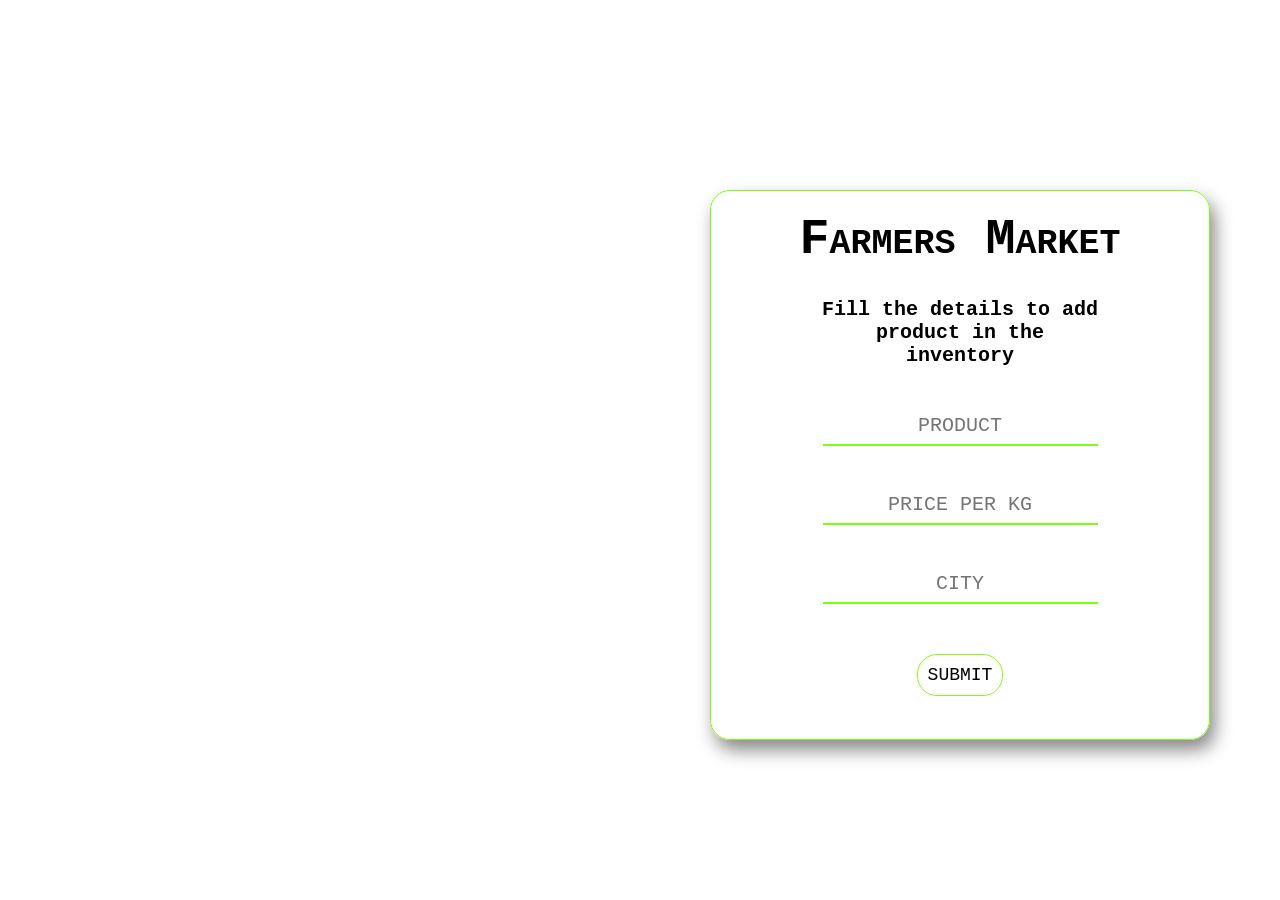
<file: Farmers Market/addpro.html>
<!DOCTYPE html>
<html lang="en">
	<head>
		<meta charset="UTF-8">
		<meta name="author" content="Ajai_qmar">
		<meta name="viewport" content="width = device-width , initial-scale = 1.0"> 
		<title> FARMERS MARKET </title>
		<link rel="stylesheet" href="CSS/addpro.css">
	</head>
	<body>
		<div id="container">
			<h1> Farmers Market </h1>
			<h2> Fill the details to add product in the inventory </h2>
			<div class="input">
				<input id="product" type="text" placeholder="PRODUCT"></input>
			</div>
			<div class="input">
				<input id="value" type="tel" placeholder="PRICE PER KG" oninput="check_numbers()"></input>
				<div id="price"></div>
			</div>
			<div class="input">
				<input id="location" type="text" placeholder="CITY" oninput=""></input>
			</div>
			<a href="">SUBMIT</a>
		</div>
		<script src="JAVASCRIPT/addpro.js"></script>
	</body>
</html>
</file>
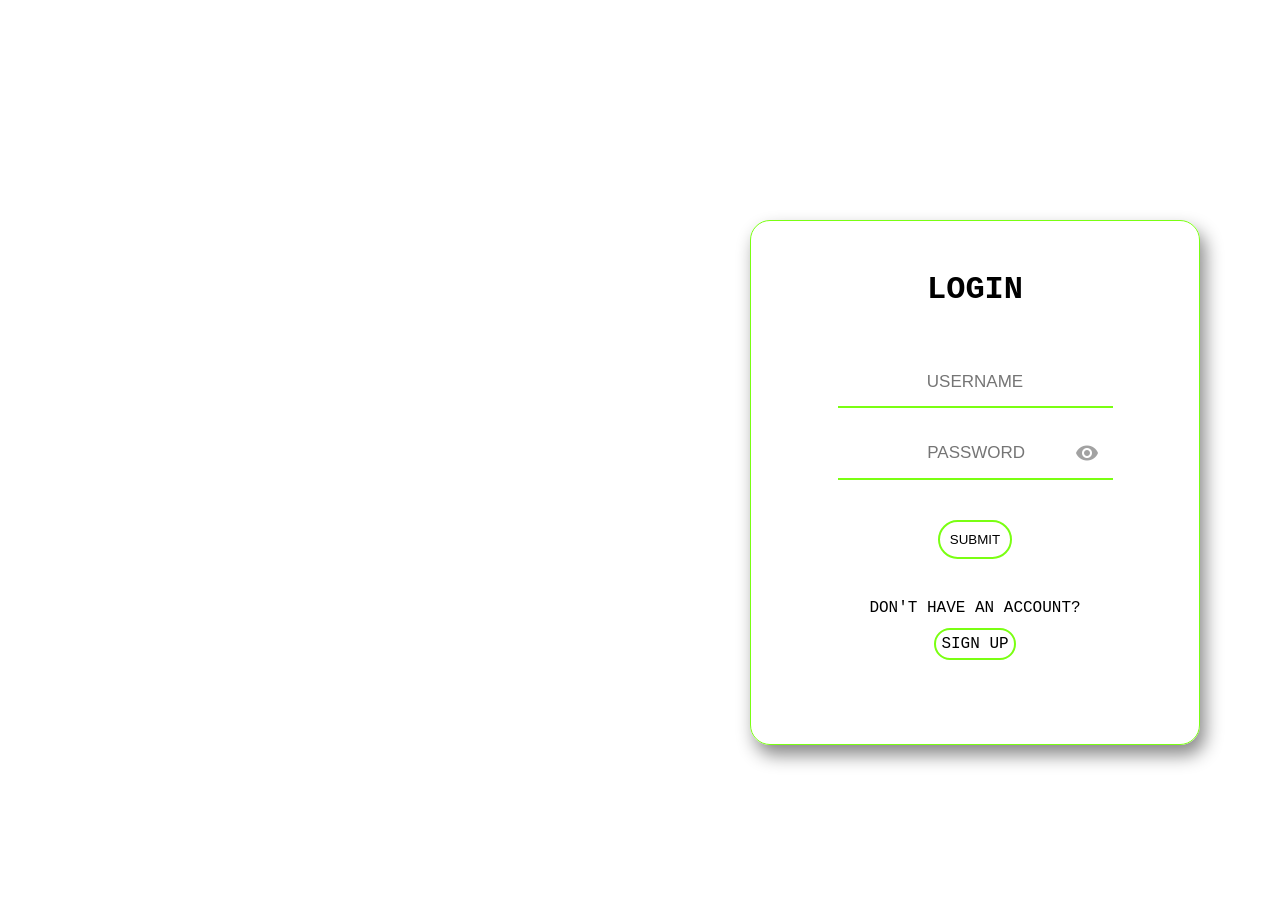
<file: Farmers Market/login.html>
<!DOCTYPE html>
<html>
	<head>
		<meta charset="UTF-8">
		<meta name="author" content="AJAY KUMAR">
		<meta name="viewport" content="width=device-width , initial-scale=1.0">
		<meta name="description" content="Electronic market for Farmers">
		<title>FARMERS MARKET</title>
		<link rel="stylesheet" href="CSS/login.css">
		<link rel="stylesheet" href="https://fonts.googleapis.com/icon?family=Material+Icons"/>
	</head>
	<body>
		<div id="container">
			<h1> LOGIN </h1>
			<form method="POST" action="valid.php">
				<input type="text" id="username" name="username" placeholder="USERNAME" required></input><br>
				<div id="icon">
					<input type="password" id="password" name="password" placeholder="PASSWORD" required ></input>
					<span class="material-icons" onclick="toggle_visibility()" id="material">visibility</span>
				</div>
				<div id="submit_box">
					<input type="submit" id="submit"></input>
				</div>
			</form>
			<p id="alert"></p>
			<p> DON'T HAVE AN ACCOUNT? <br><br><a href="signup.html" id="sign">SIGN UP</a> </p>
		</div>
		<script src="JAVASCRIPT/login.js"></script>
	</body>
</html>
</file>
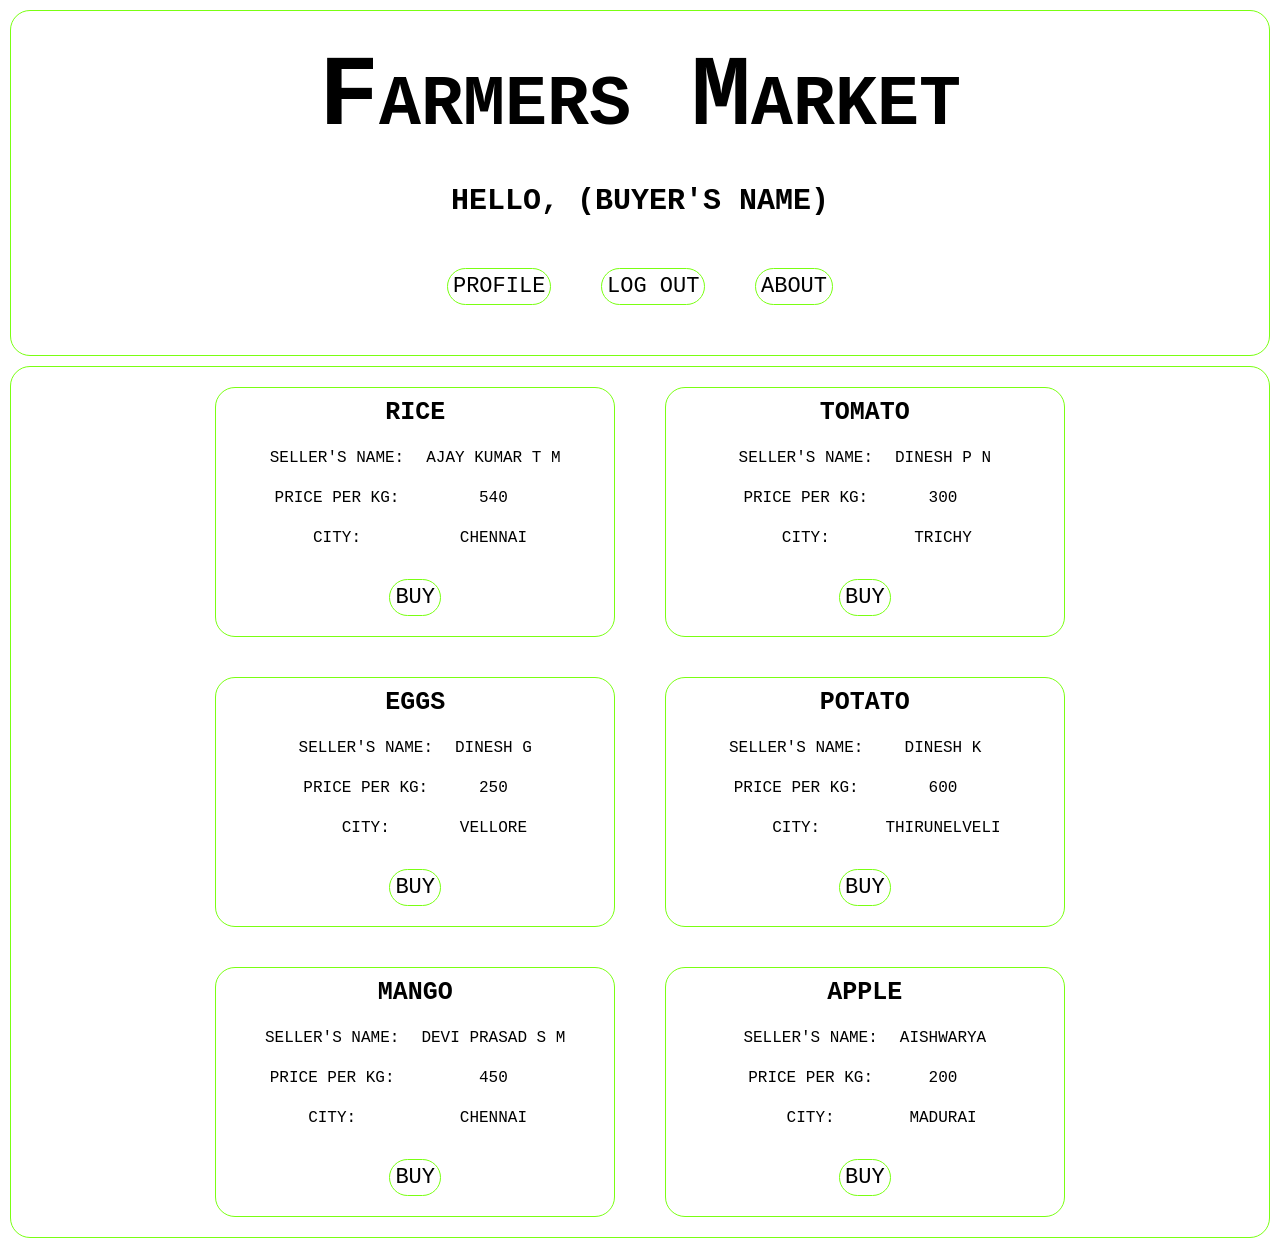
<file: Farmers Market/mainproduct.html>
<!DOCTYPE html>
<html lang="en">
	<head>
		<meta charset="UTF-8">
		<title>FARMERS MARKET</title>
		<meta name="author" content="ajai_qmar">
		<meta name="description" content="Electronic market for farmers">
		<meta name="viewport" content="initial-scale = 1.0 , width = screen-width">
		<link rel="stylesheet" href="CSS/mainproduct.css">
	</head>
	<body>
		<div id="header">
			<h1>Farmers Market</h1>
			<h2>HELLO, (BUYER'S NAME)</h2>
			<nav>
				<a href="profile.html">PROFILE</a>
				<a href="index.html">LOG OUT</a>
				<a href="https://en.wikipedia.org/wiki/Farmers%27_market">ABOUT</a>
		</div>
		<div id="container">
			<center>
				<div id="products">
					<h3>RICE</h3>
					<table>
						<tr>
							<td>SELLER'S NAME: </td>
							<td class="values">AJAY KUMAR T M</td>
						</tr>
						<tr>
							<td>PRICE PER KG:</td>
							<td class="values">540</td>
						</tr>
						<tr>
							<td>CITY:</td>
							<td class="values">CHENNAI</td>
						</tr>
					</table>
					<a href="">BUY</a>
				</div>
				<div id="products">
					<h3>TOMATO</h3>
					<table>
						<tr>
							<td>SELLER'S NAME: </td>
							<td class="values">DINESH P N</td>
						</tr>
						<tr>
							<td>PRICE PER KG:</td>
							<td class="values">300</td>
						</tr>
						<tr>
							<td>CITY:</td>
							<td class="values">TRICHY</td>
						</tr>
					</table>
					<a href="">BUY</a>
				</div>
				<div id="products">
					<h3>EGGS</h3>
					<table>
						<tr>
							<td>SELLER'S NAME: </td>
							<td class="values">DINESH G</td>
						</tr>
						<tr>
							<td>PRICE PER KG:</td>
							<td class="values">250</td>
						</tr>
						<tr>
							<td>CITY:</td>
							<td class="values">VELLORE</td>
						</tr>
					</table>
					<a href="">BUY</a>
				</div>
				<div id="products">
					<h3>POTATO</h3>
					<table>
						<tr>
							<td>SELLER'S NAME: </td>
							<td class="values">DINESH K</td>
						</tr>
						<tr>
							<td>PRICE PER KG:</td>
							<td class="values">600</td>
						</tr>
						<tr>
							<td>CITY:</td>
							<td class="values">THIRUNELVELI</td>
						</tr>
					</table>
					<a href="">BUY</a>
				</div>
				<div id="products">
					<h3>MANGO</h3>
					<table>
						<tr>
							<td>SELLER'S NAME: </td>
							<td class="values">DEVI PRASAD S M</td>
						</tr>
						<tr>
							<td>PRICE PER KG:</td>
							<td class="values">450</td>
						</tr>
						<tr>
							<td>CITY:</td>
							<td class="values">CHENNAI</td>
						</tr>
					</table>
					<a href="">BUY</a>
				</div>
				<div id="products">
					<h3>APPLE</h3>
					<table>
						<tr>
							<td>SELLER'S NAME: </td>
							<td class="values">AISHWARYA</td>
						</tr>
						<tr>
							<td>PRICE PER KG:</td>
							<td class="values">200</td>
						</tr>
						<tr>
							<td>CITY:</td>
							<td class="values">MADURAI</td>
						</tr>
					</table>
					<a href="">BUY</a>
				</div>
			</center>
		</div>
	</body>
</html>
</file>
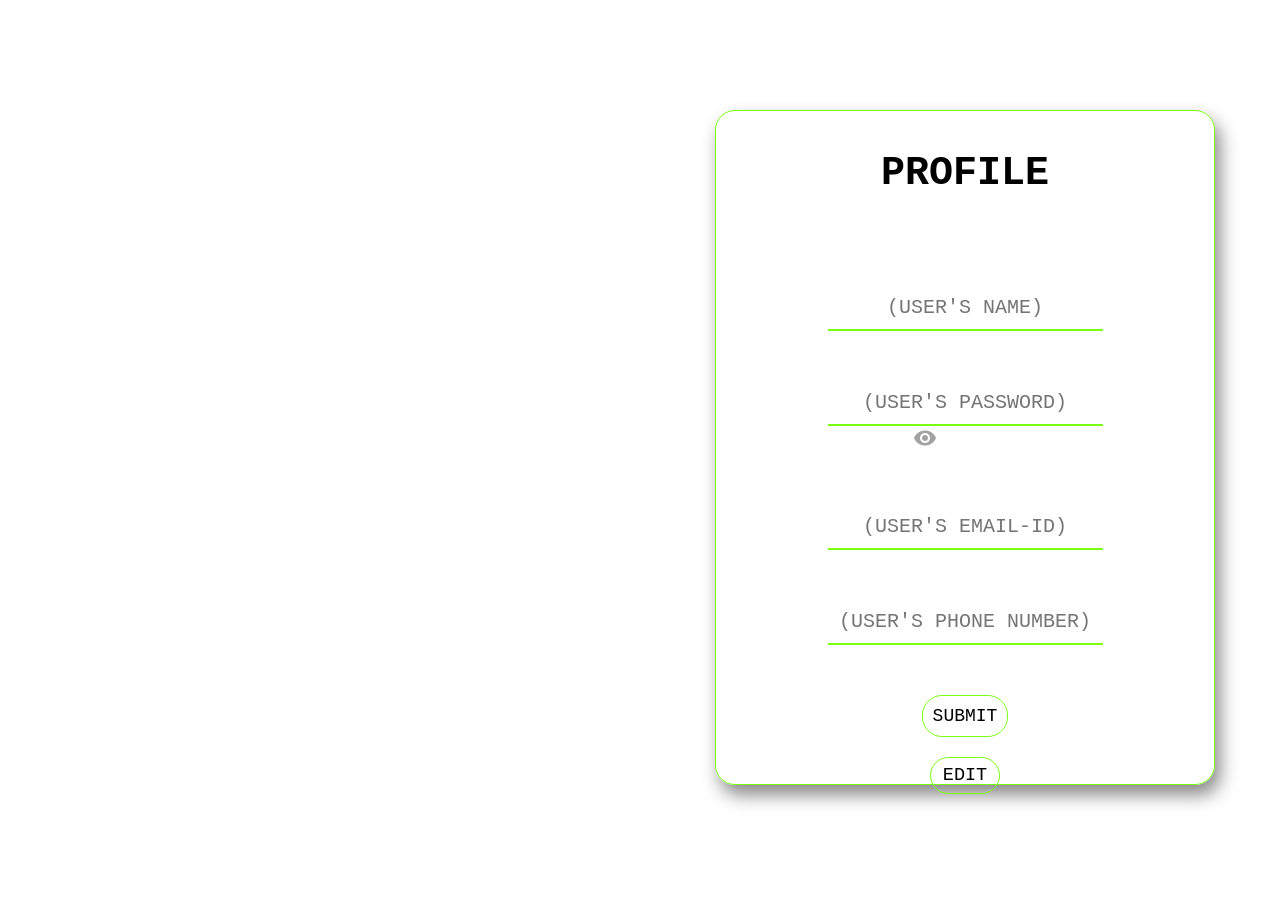
<file: Farmers Market/profile.html>
<!DOCTYPE html>
<html lang="en">
	<head>
		<meta charset="UTF-8">
		<title>FARMERS MARKET</title>
		<meta name="author" content="ajai_qmar">
		<meta name="description" content="Online market for Farmers">
		<meta name="viewport" content="initial-scale = 1.0 , width = screen-width">
		<link rel="stylesheet" href="CSS/profile.css">
		<link href="https://fonts.googleapis.com/icon?family=Material+Icons" rel="stylesheet">
	</head>
	<body>
		<div id="container">
			<h1> PROFILE </h1>
			<form action="login.html">
				<div class="space">
					<input type="username" id="username" name="username" placeholder="(USER'S NAME)"></input>
				</div>
				<div id="pass">
					<input type="password" id="password" name="password" placeholder="(USER'S PASSWORD)" oninput="check_password()"></input>
					<span class="material-icons" id="material" onclick="toggle_visibility()">visibility</span>
				</div>
				<p id="alert"></p>
				<div class="space">
				<input type="text" id="email" name="email" placeholder="(USER'S EMAIL-ID)"></input>
				</div>
				<div class="space">
				<input type="tel" id="phonenumber" name="phonenumber" placeholder="(USER'S PHONE NUMBER)"></input>
				</div>
				<div class="space">
				<input type="submit" id="submit" ></input>
				<div id="edit">
					<a href="">EDIT</a>
				</div>
				</div>
			</form>
		</div>
		<script src="JAVASCRIPT/login.js"></script>
	</body>
</html>
</file>
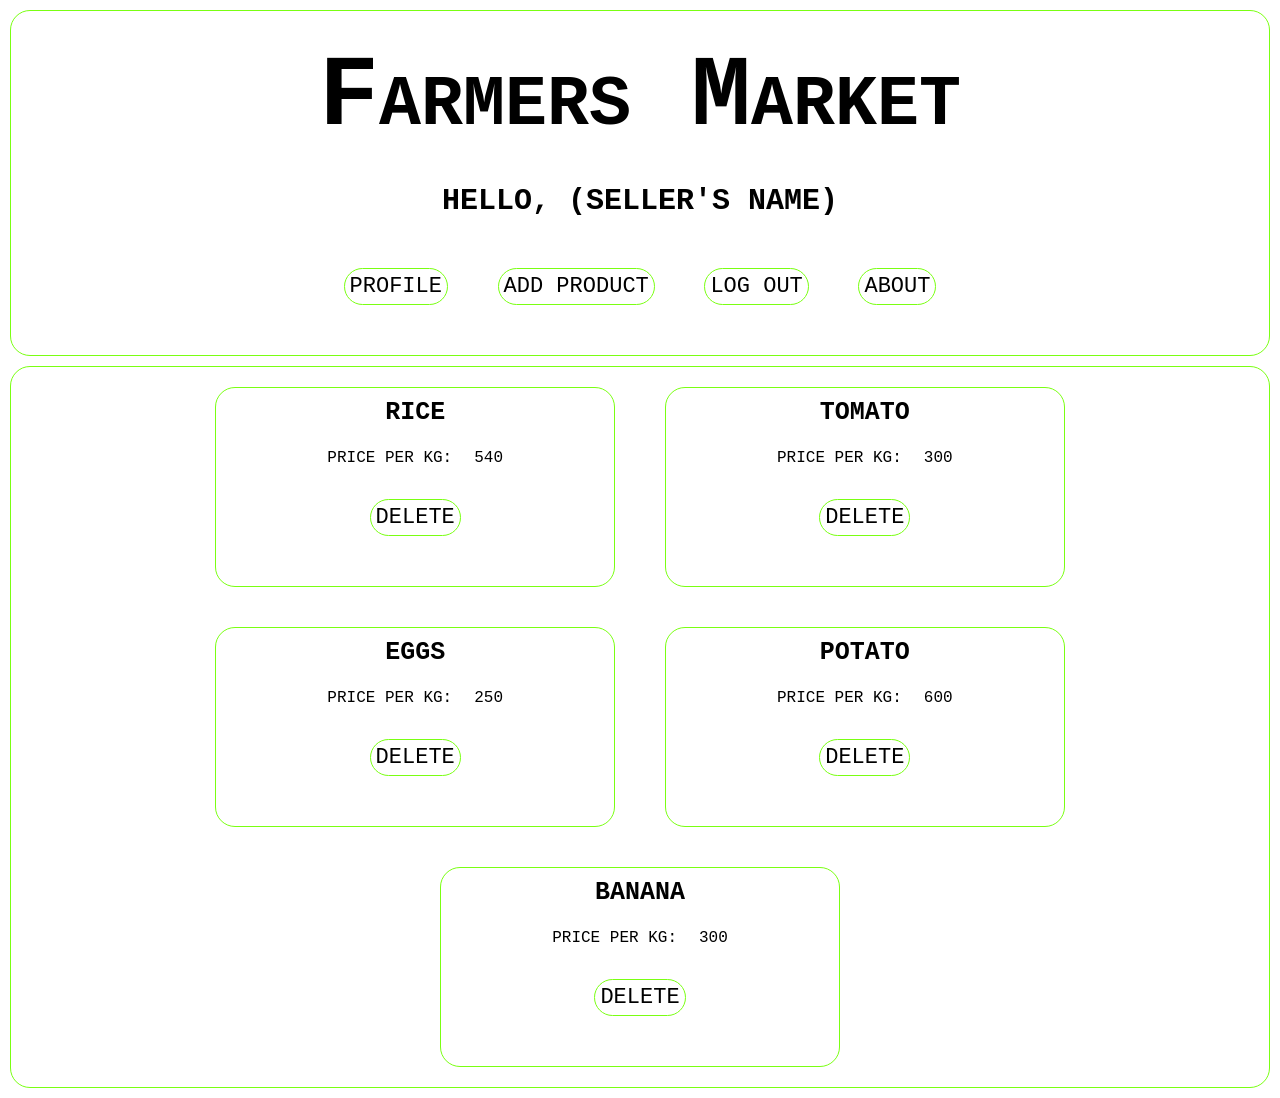
<file: Farmers Market/proinst.html>
<!DOCTYPE html>
<html lang="en">
	<head>
		<meta charset="UTF-8">
		<title>FARMERS MARKET</title>
		<meta name="author" content="ajai_qmar">
		<meta name="description" content="Electronic market for farmers">
		<meta name="viewport" content="initial-scale = 1.0 , width = screen-width">
		<link rel="stylesheet" href="CSS/proinst.css">
	</head>
	<body>
		<div id="header">
			<h1>Farmers Market</h1>
			<h2>HELLO, (SELLER'S NAME)</h2>
			<nav>
				<a href="profile.html">PROFILE</a>
				<a href="addpro.html">ADD PRODUCT</a>
				<a href="index.html">LOG OUT</a>
				<a href="https://en.wikipedia.org/wiki/Farmers%27_market">ABOUT</a>
		</div>
		<div id="container">
			<center>
				<div id="products">
					<h3>RICE</h3>
					<table>
						<tr>
							<td>PRICE PER KG:</td>
							<td class="values">540</td>
						</tr>
					</table>
					<a href="">DELETE</a>
				</div>
				<div id="products">
					<h3>TOMATO</h3>
					<table>
						<tr>
							<td>PRICE PER KG:</td>
							<td class="values">300</td>
						</tr>
					</table>
					<a href="">DELETE</a>
				</div>
				<div id="products">
					<h3>EGGS</h3>
					<table>
						<tr>
							<td>PRICE PER KG:</td>
							<td class="values">250</td>
						</tr>
					</table>
					<a href="">DELETE</a>
				</div>
				<div id="products">
					<h3>POTATO</h3>
					<table>
						<tr>
							<td>PRICE PER KG:</td>
							<td class="values">600</td>
						</tr>
					</table>
					<a href="">DELETE</a>
				</div>
				<div id="products">
					<h3>BANANA</h3>
					<table>
						<tr>
							<td>PRICE PER KG:</td>
							<td class="values">300</td>
						</tr>
					</table>
					<a href="">DELETE</a>
				</div>
			</center>
		</div>
	</body>
</html>
</file>
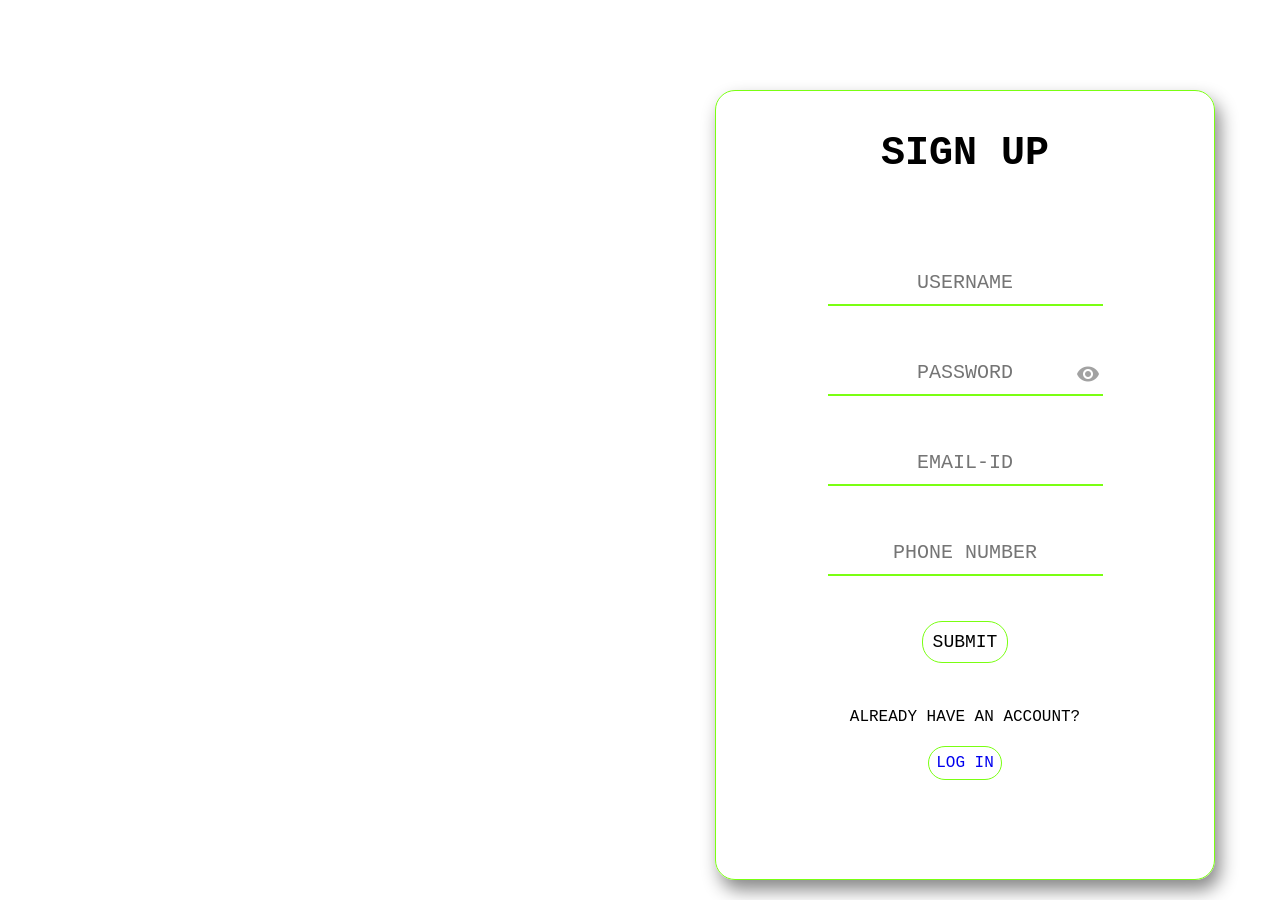
<file: Farmers Market/signup.html>
<!DOCTYPE html>
<html lang="en">
	<head>
		<meta charset="UTF-8">
		<title>FARMERS MARKET</title>
		<meta name="author" content="ajai_qmar">
		<meta name="description" content="Online market for Farmers">
		<meta name="viewport" content="initial-scale = 1.0 , width = screen-width">
		<link rel="stylesheet" href="CSS/signup.css">
		<link href="https://fonts.googleapis.com/icon?family=Material+Icons" rel="stylesheet">
	</head>
	<body>
		<div id="container">
			<h1> SIGN UP </h1>
			<form action="signup.php" method="POST">
				<div class="space">
					<input type="username" id="username" name="username" placeholder="USERNAME" required></input>
				</div>
				<div id="pass">
					<input type="password" id="password" name="password" placeholder="PASSWORD" oninput="check_password()" required></input>
					<span class="material-icons" id="material" onclick="toggle_visibility()">visibility</span>
				</div>
				<div class="space">
				<input type="text" id="email" name="email" placeholder="EMAIL-ID" required></input>
				</div>
				<div class="space">
				<input type="tel" id="phonenumber" name="phonenumber" placeholder="PHONE NUMBER" required></input>
				</div>
				<div class="space">
				<input type="submit" id="submit" ></input>
				</div>
			</form>
			<p>ALREADY HAVE AN ACCOUNT?<br> <a href="login.html" id="login"> LOG IN </a></p>
		</div>
		<script src="JAVASCRIPT/login.js"></script>
	</body>
</html>
</file>
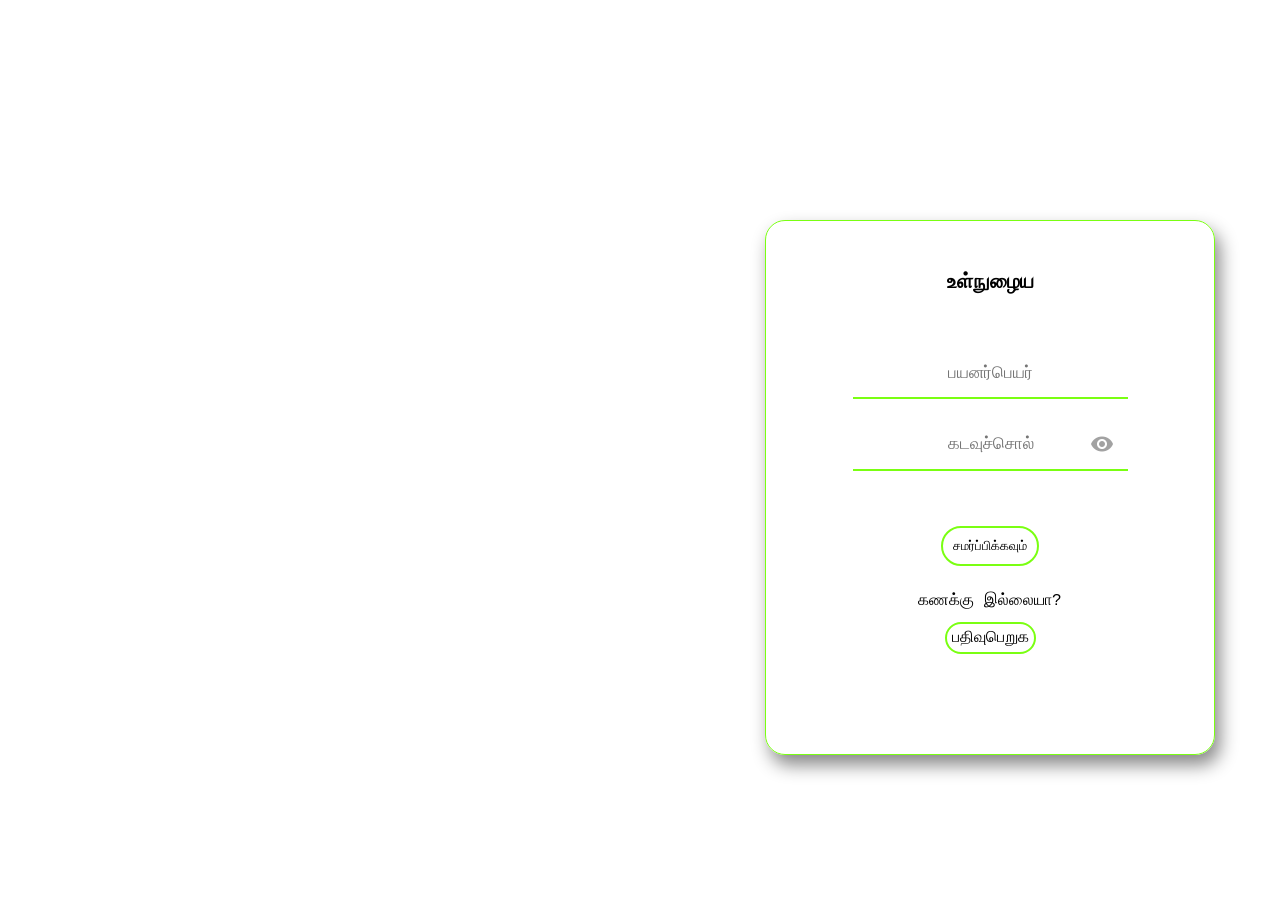
<file: Farmers Market/tlogin.html>
<!DOCTYPE html>
<html>
	<head>
		<meta charset="UTF-8">
		<meta name="author" content="AJAY KUMAR">
		<meta name="viewport" content="width=device-width , initial-scale=1.0">
		<meta name="description" content="Electronic market for Farmers">
		<title>உழவர் சந்தை</title>
		<link rel="stylesheet" href="CSS/tlogin.css">
		<link rel="stylesheet" href="https://fonts.googleapis.com/icon?family=Material+Icons"/>
	</head>
	<body>
		<div id="container">
			<h1> உள்நுழைய </h1>
			<form method="POST" action="tvalid.php">
				<input type="text" id="username" name="username" placeholder="பயனர்பெயர்" required></input><br>
				<div id="icon">
					<input type="password" id="password" name="password" placeholder="கடவுச்சொல்" required ></input>
					<span class="material-icons" onclick="toggle_visibility()" id="material">visibility</span>
				</div>
				<div id="submit_box">
					<input type="submit" id="submit" value="சமர்ப்பிக்கவும்"></input>
				</div>
			</form>
			<p id="alert"></p>
			<p> கணக்கு இல்லையா? <br><br><a href="tsignup.html" id="sign">பதிவுபெறுக</a> </p>
		</div>
		<script src="JAVASCRIPT/login.js"></script>
	</body>
</html>
</file>
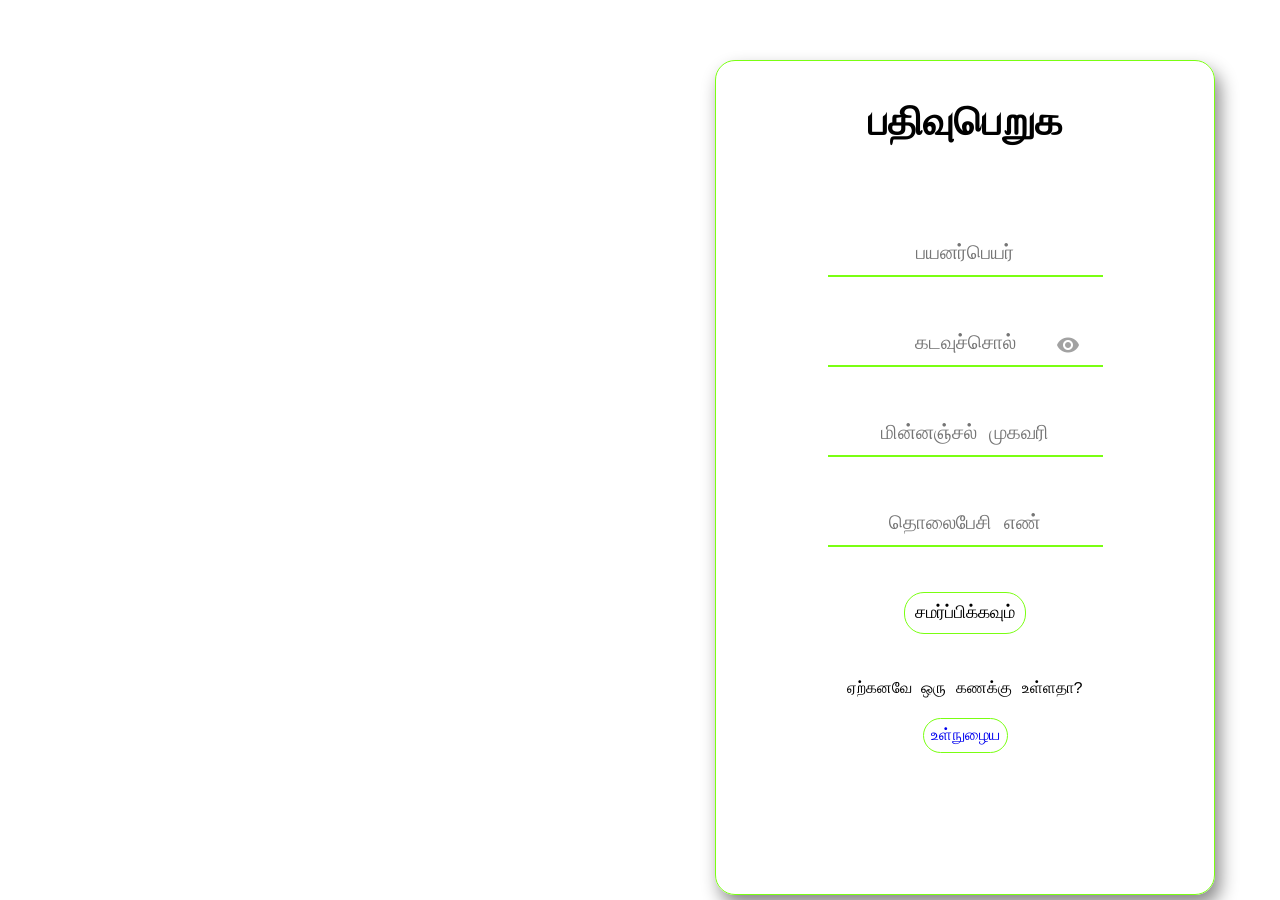
<file: Farmers Market/tsignup.html>
<!DOCTYPE html>
<html lang="en">
	<head>
		<meta charset="UTF-8">
		<title>உழவர் சந்தை</title>
		<meta name="author" content="ajai_qmar">
		<meta name="description" content="Online market for Farmers">
		<meta name="viewport" content="initial-scale = 1.0 , width = screen-width">
		<link rel="stylesheet" href="CSS/tsignup.css">
		<link href="https://fonts.googleapis.com/icon?family=Material+Icons" rel="stylesheet">
	</head>
	<body>
		<div id="container">
			<h1> பதிவுபெறுக </h1>
			<form action="tsignup.php" method="POST">
				<div class="space">
					<input type="username" id="username" name="username" placeholder="பயனர்பெயர்" required></input>
				</div>
				<div id="pass">
					<input type="password" id="password" name="password" placeholder="கடவுச்சொல்" required></input>
					<span class="material-icons" id="material" onclick="toggle_visibility()">visibility</span>
				</div>
				<div class="space">
				<input type="text" id="email" name="email" placeholder="மின்னஞ்சல் முகவரி" required></input>
				</div>
				<div class="space">
				<input type="tel" id="phonenumber" name="phonenumber" placeholder="தொலைபேசி எண்" required></input>
				</div>
				<div class="space">
				<input type="submit" id="submit" value="சமர்ப்பிக்கவும்"></input>
				</div>
			</form>
			<p>ஏற்கனவே ஒரு கணக்கு உள்ளதா?<br> <a href="tlogin.html" id="login"> உள்நுழைய </a></p>
		</div>
		<script src="JAVASCRIPT/login.js"></script>
	</body>
</html>
</file>
<file: Farmers Market/CSS/addpro.css>
*{
	padding:0;
	margin:0;
	box-sizing:border-box;
}
#container{
	text-align:center;
	font-family:"Courier new";
	width:500px;
	height:550px;
	border:1px solid #7aff12;
	border-radius:20px;
	-webkit-border-radius:20px;
	-o-border-radius:20px;
	-moz-border-radius:20px;
	-ms-border-radius:20px;
	box-shadow:5px 10px 18px #888888;
	transform:translate(710px,190px);
}
h1{
	font-variant:small-caps;
	font-size:50px;
	padding-top:20px;
}
h2{
	width:280px;
	font-size:20px;
	margin:0 auto;
	padding-top:30px;
}
#product,#value,#location{
	width:275px;
	display:block;
	margin:0 auto;
	text-align:center;
	padding:7px;
	font-family:"Courier new";
	outline:none;
	background:none;
	border:none;
	border-bottom:2px solid #7aff12;
	font-size:20px;
}
#submit{
	font-family : "Courier new";
	padding : 10px;
	border: 1px solid #7aff12;
	background-color: #ffffff;
	border-radius:20px;
	-webkit-border-radius:20px;
	-o-border-radius:20px;
	-moz-border-radius:20px;
	-ms-border-radius:20px;
	font-size : 18px;
	outline: none;
}
#submit:hover{
	background-color: #7aff12;
}
.input{
	margin:40px;
}
a{
	display:inline-block;
	text-decoration:none;
	color:#000000;
	font-size:18px;
	padding:10px;
	margin-top:10px;
	border:1px solid #7aff12;
	border-radius:20px;
	-webkit-border-radius:20px;
	-o-border-radius:20px;
	-moz-border-radius:20px;
	-ms-border-radius:20px;
}
a:hover{
	background:#7aff12;
}
#price{
	color:#ff4f30;
	margin-top:10px;
}
</file>
<file: Farmers Market/CSS/login.css>
*{
	margin:0;
	padding:0;
	box-sizing:border-box;
}
body{
	font-family:"Courier new"
}
#container{
	width:450px;
	height:525px;
	text-align:center;
	transform:translate(750px,220px);
	border:1px solid #7aff12;
	border-radius:20px;
	-webkit-border-radius:20px;
	-o-border-radius:20px;
	-moz-border-radius:20px;
	-ms-border-radius:20px;
	box-shadow:5px 10px 18px #888888;
}
h1{
	margin-top:50px;
	margin-bottom:30px;
}
#username{
	margin:20px;
	border:none;
	border-bottom:2px solid #7aff12;
	width:275px;
	height:50px;
	text-align:center;
	font-size:17px;
	outline:none;
}
a{
	text-decoration:none;
	color:#000000;
}
#submit{
	display:block;
	margin:0 auto;
	text-transform:uppercase;
	background:#ffffff;
	border: 2px solid #7aff12;
	padding:10px;
	border-radius:20px;
	-webkit-border-radius:20px;
	-o-border-radius:20px;
	-moz-border-radius:20px;
	-ms-border-radius:20px;
	outline:none;

}
#submit_box{
	margin-top:10px;
	margin-bottom:30px;
}
#submit:hover
{
	background:#7aff12;
}
#sign{
	border: 2px solid #7aff12;
	padding:5px;
	border-radius:20px;
	-webkit-border-radius:20px;
	-o-border-radius:20px;
	-moz-border-radius:20px;
	-ms-border-radius:20px;
}
#sign:hover{
	background:#7aff12;
}
#alert{
	color:#ff4f30;
	font-size:15px;
	padding-bottom: 10px;
}
#password{
	border:none;
	width:225px;
	height:50px;
	text-align:center;
	font-size:17px;
	outline:none;
	transform:translate(18px,0);
}
#icon{
	display:inline-block;
	width:275px;
	border-bottom:2px solid #7aff12;
	margin-bottom:30px;
}
span{
	transform:translate(-5px,7px);
	color:#a2a2a2;
	cursor:pointer;
}
</file>
<file: Farmers Market/CSS/mainproduct.css>
*{
	padding:0;
	margin:0;
	box-sizing:border-box;
}
body{
	font-family:"Courier new";
}
#header{
	text-align:center;
	border:1px solid #7aff12;
	border-radius:20px;
	-webkit-border-radius:20px;
	-o-border-radius:20px;
	-moz-border-radius:20px;
	-ms-border-radius:20px;
	margin:10px;

}
h1{
	font-variant:small-caps;
	font-size:100px;
	margin:30px;
}
h2{
	font-size:30px;
	margin-bottom:10px;
}
nav{
	margin:30px;
}
a{
	display:inline-block;
	text-decoration:none;
	border:1px solid #7aff12;
	border-radius:20px;
	-webkit-border-radius:20px;
	-o-border-radius:20px;
	-moz-border-radius:20px;
	-ms-border-radius:20px;
	color:#000000;
	font-size:22px;
	margin:20px;
	padding:5px;
}
a:hover{
	background:#7aff12;
}
#container{
	border:1px solid #7aff12;
	border-radius:20px;
	-webkit-border-radius:20px;
	-o-border-radius:20px;
	-moz-border-radius:20px;
	-ms-border-radius:20px;
	margin:10px;
	align-items:center
}
#products{
	display:inline-block;
	text-align:center;
	width:400px;
	height:250px;
	margin:20px;
	border:1px solid #7aff12;
	border-radius:20px;
	-webkit-border-radius:20px;
	-o-border-radius:20px;
	-moz-border-radius:20px;
	-ms-border-radius:20px;
}
h3{
	font-size:25px;
	margin:10px;
	text-transform: uppercase;
}
#city{
	text-transform: uppercase;
}
table{
	margin:0 auto;
}
td{
	padding:10px;
}
</file>
<file: Farmers Market/CSS/profile.css>
*{
	padding:0;
	margin:0;
	box-sizing:border-box;
}
#container{
	width:500px;
	height:675px;
	text-align:center;
	font-family:"Courier new";
	transform:translate(715px,110px);
	border:1px solid #7aff12;
	border-radius:20px;
	-webkit-border-radius:20px;
	-o-border-radius:20px;
	-moz-border-radius:20px;
	-ms-border-radius:20px;
	box-shadow:5px 10px 18px #888888;
}
h1{
	padding:40px;
	font-size:40px;
}
#username,#password,#email,#phonenumber{
	width:275px;
	font-size:20px;
	border:none;
	display:block;
	margin:0 auto;
	text-align:center;
	font-family:"Courier new";
	border-bottom:2px solid #7aff12;
	outline:none;
	padding:10px;
}
.space{
	margin:50px;
}
/*#pass{
	margin:20px;
	display:flex;
	align-items:center;
	transform:translate(12px,0);
}*/
span{
	color:#a2a2a2;
	transform:translate(-40px,0);
	cursor:pointer;
}
form{
	display:inline-block;
}
#alert{
	font-size:15px;
	width:325px;
	margin:0 auto;
	color:#ff4f30;
}
#submit{
	background:none;
	border:none;
	text-transform:uppercase;
	padding:10px;
	border:1px solid #7aff12;
	border-radius:20px;
	-webkit-border-radius:20px;
	-o-border-radius:20px;
	-moz-border-radius:20px;
	-ms-border-radius:20px;
	font-family:"Courier new";
	font-size:18px;
	outline:none;
}
#submit:hover{
	background:#7aff12;
}
a{
	display:block;
	width:70px;
	text-decoration:none;
	color:#000000;
	margin:0 auto;
	border:1px solid #7aff12;
	border-radius:20px;
	-webkit-border-radius:20px;
	-o-border-radius:20px;
	-moz-border-radius:20px;
	-ms-border-radius:20px;
	padding:7px;
	font-size:18.5px;
}
a:hover{
	background:#7aff12;
}
#edit{
	margin:20px;
}
</file>
<file: Farmers Market/CSS/proinst.css>
*{
	padding:0;
	margin:0;
	box-sizing:border-box;
}
body{
	font-family:"Courier new";
}
#header{
	text-align:center;
	border:1px solid #7aff12;
	border-radius:20px;
	-webkit-border-radius:20px;
	-o-border-radius:20px;
	-moz-border-radius:20px;
	-ms-border-radius:20px;
	margin:10px;

}
h1{
	font-variant:small-caps;
	font-size:100px;
	margin:30px;
}
h2{
	font-size:30px;
	margin-bottom:10px;
}
nav{
	margin:30px;
}
a{
	display:inline-block;
	text-decoration:none;
	border:1px solid #7aff12;
	border-radius:20px;
	-webkit-border-radius:20px;
	-o-border-radius:20px;
	-moz-border-radius:20px;
	-ms-border-radius:20px;
	color:#000000;
	font-size:22px;
	margin:20px;
	padding:5px;
}
a:hover{
	background:#7aff12;
}
#container{
	border:1px solid #7aff12;
	border-radius:20px;
	-webkit-border-radius:20px;
	-o-border-radius:20px;
	-moz-border-radius:20px;
	-ms-border-radius:20px;
	margin:10px;
	align-items:center
}
#products{
	display:inline-block;
	text-align:center;
	width:400px;
	height:200px;
	margin:20px;
	border:1px solid #7aff12;
	border-radius:20px;
	-webkit-border-radius:20px;
	-o-border-radius:20px;
	-moz-border-radius:20px;
	-ms-border-radius:20px;
}
h3{
	font-size:25px;
	margin:10px;
	text-transform: uppercase;
}
table{
	margin:0 auto;
}
td{
	padding:10px;
}
</file>
<file: Farmers Market/CSS/signup.css>
*{
	padding:0;
	margin:0;
	box-sizing:border-box;
}
#container{
	width:500px;
	height:790px;
	text-align:center;
	font-family:"Courier new";
	transform:translate(715px,90px);
	border:1px solid #7aff12;
	border-radius:20px;
	-webkit-border-radius:20px;
	-o-border-radius:20px;
	-moz-border-radius:20px;
	-ms-border-radius:20px;
	box-shadow:5px 10px 18px #888888;
}
h1{
	padding:40px;
	font-size:40px;
}
#username,#password,#email,#phonenumber{
	width:275px;
	font-size:20px;
	border:none;
	display:block;
	margin:0 auto;
	text-align:center;
	font-family:"Courier new";
	border-bottom:2px solid #7aff12;
	outline:none;
	padding:10px;
}
.space{
	margin:45px;
}
#pass{
	margin:20px;
	display:flex;
	align-items:center;
	transform:translate(12px,0);
}
span{
	color:#a2a2a2;
	transform:translate(-40px,0);
	cursor:pointer;
}
form{
	display:inline-block;
}
#alert{
	font-size:15px;
	width:325px;
	margin: 0 auto;
	padding-bottom: 10px;
	color:#ff4f30;
}
#submit{
	background:none;
	border:none;
	text-transform:uppercase;
	padding:10px;
	border:1px solid #7aff12;
	border-radius:20px;
	-webkit-border-radius:20px;
	-o-border-radius:20px;
	-moz-border-radius:20px;
	-ms-border-radius:20px;
	font-family:"Courier new";
	font-size:18px;
	outline:none;
}
#submit:hover{
	background:#7aff12;
}
#login{
	display:inline-block;
	text-decoration:none;
	margin-top:20px;
	border:1px solid #7aff12;
	border-radius:20px;
	-webkit-border-radius:20px;
	-o-border-radius:20px;
	-moz-border-radius:20px;
	-ms-border-radius:20px;
	padding:7px;
}
#login:hover{
	background:#7aff12;
}
</file>
<file: Farmers Market/CSS/tlogin.css>
*{
	margin:0;
	padding:0;
	box-sizing:border-box;
}
body{
	font-family:"Courier new"
}
#container{
	width:450px;
	height:535px;
	text-align:center;
	transform:translate(765px,220px);
	border:1px solid #7aff12;
	border-radius:20px;
	-webkit-border-radius:20px;
	-o-border-radius:20px;
	-moz-border-radius:20px;
	-ms-border-radius:20px;
	box-shadow:5px 10px 18px #888888;
}
h1{
	margin-top:50px;
	margin-bottom:35px;
	font-size:20px;
}
#username{
	margin:20px;
	border:none;
	border-bottom:2px solid #7aff12;
	width:275px;
	height:50px;
	text-align:center;
	font-size:17px;
	outline:none;
}
a{
	text-decoration:none;
	color:#000000;
}
#submit{
	display:inline-block;
	margin:25px;
	background:#ffffff;
	border: 2px solid #7aff12;
	padding:10px;
	border-radius:20px;
	-webkit-border-radius:20px;
	-o-border-radius:20px;
	-moz-border-radius:20px;
	-ms-border-radius:20px;
	outline:none;

}
#submit:hover
{
	background:#7aff12;
}
#sign{
	border: 2px solid #7aff12;
	padding:5px;
	border-radius:20px;
	-webkit-border-radius:20px;
	-o-border-radius:20px;
	-moz-border-radius:20px;
	-ms-border-radius:20px;
}
#sign:hover{
	background:#7aff12;
}
#alert{
	color:#ff4f30;
	font-size:12px;
}
#password{
	border:none;
	width:225px;
	height:50px;
	text-align:center;
	font-size:17px;
	outline:none;
	transform:translate(18px,0);
}
#icon{
	display:inline-block;
	width:275px;
	border-bottom:2px solid #7aff12;
	margin-bottom:30px;
}
span{
	transform:translate(-5px,7px);
	color:#a2a2a2;
	cursor:pointer;
}
</file>
<file: Farmers Market/CSS/tsignup.css>
*{
	padding:0;
	margin:0;
	box-sizing:border-box;
}
#container{
	width:500px;
	height:835px;
	text-align:center;
	font-family:"Courier new";
	transform:translate(715px,60px);
	border:1px solid #7aff12;
	border-radius:20px;
	-webkit-border-radius:20px;
	-o-border-radius:20px;
	-moz-border-radius:20px;
	-ms-border-radius:20px;
	box-shadow:5px 10px 18px #888888;
}
h1{
	padding:40px;
	font-size:40px;
}
#username,#password,#email,#phonenumber{
	width:275px;
	font-size:20px;
	border:none;
	display:block;
	margin:0 auto;
	text-align:center;
	font-family:"Courier new";
	border-bottom:2px solid #7aff12;
	outline:none;
	padding:10px;
}
.space{
	margin:45px;
}
#pass{
	margin:20px;
	display:flex;
	align-items:center;
	transform:translate(12px,0);
}
span{
	color:#a2a2a2;
	transform:translate(-60px,0);
	cursor:pointer;
}
form{
	display:inline-block;
}
#alert{
	font-size:15px;
	width:400px;
	margin:0 auto;
	color:#ff4f30;
}
#submit{
	background:none;
	border:none;
	text-transform:uppercase;
	padding:10px;
	border:1px solid #7aff12;
	border-radius:20px;
	-webkit-border-radius:20px;
	-o-border-radius:20px;
	-moz-border-radius:20px;
	-ms-border-radius:20px;
	font-family:"Courier new";
	font-size:18px;
	outline:none;
}
#submit:hover{
	background:#7aff12;
}
#login{
	display:inline-block;
	text-decoration:none;
	margin-top:20px;
	border:1px solid #7aff12;
	border-radius:20px;
	-webkit-border-radius:20px;
	-o-border-radius:20px;
	-moz-border-radius:20px;
	-ms-border-radius:20px;
	padding:7px;
}
#login:hover{
	background:#7aff12;
}
</file>
